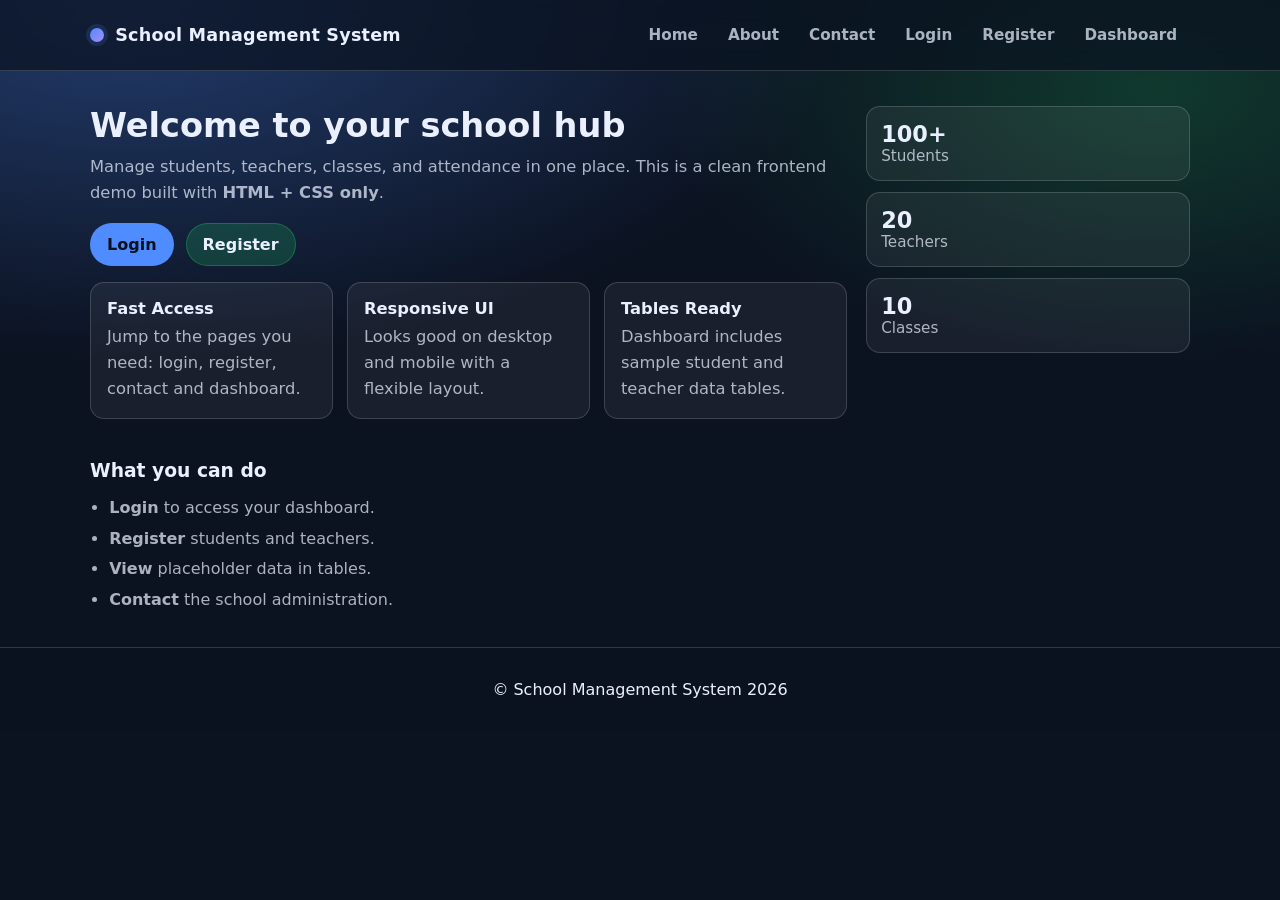
<file: Student Management System/index.html>
<!DOCTYPE html>
<html lang="en">
<head>
  <meta charset="UTF-8" />
  <meta name="viewport" content="width=device-width, initial-scale=1.0" />
  <title>School Management System - Home</title>
  <link rel="stylesheet" href="css/style.css" />
</head>
<body>
  <!-- Site Header (shared look across all pages) -->
  <header class="site-header">
    <div class="container header-inner">
      <div class="brand">
        <span class="brand-dot" aria-hidden="true"></span>
        <h1>School Management System</h1>
      </div>

      <!-- Navigation Bar -->
      <nav class="nav" aria-label="Primary navigation">
        <a class="nav-link" href="index.html">Home</a>
        <a class="nav-link" href="about.html">About</a>
        <a class="nav-link" href="contact.html">Contact</a>
        <a class="nav-link" href="login.html">Login</a>
        <a class="nav-link" href="register.html">Register</a>
        <a class="nav-link" href="dashboard.html">Dashboard</a>
      </nav>
    </div>
  </header>

  <main class="container">
    <!-- Hero / Welcome Section -->
    <section class="hero">
      <div class="hero-content">
        <h2>Welcome to your school hub</h2>
        <p>
          Manage students, teachers, classes, and attendance in one place.
          This is a clean frontend demo built with <strong>HTML + CSS only</strong>.
        </p>

        <!-- Quick Links -->
        <div class="cta-row">
          <a class="btn btn-primary" href="login.html">Login</a>
          <a class="btn btn-secondary" href="register.html">Register</a>
        </div>

        <div class="quick-grid" aria-label="Quick links">
          <div class="quick-card">
            <h3>Fast Access</h3>
            <p>Jump to the pages you need: login, register, contact and dashboard.</p>
          </div>
          <div class="quick-card">
            <h3>Responsive UI</h3>
            <p>Looks good on desktop and mobile with a flexible layout.</p>
          </div>
          <div class="quick-card">
            <h3>Tables Ready</h3>
            <p>Dashboard includes sample student and teacher data tables.</p>
          </div>
        </div>
      </div>

      <div class="hero-side" aria-hidden="true">
        <div class="stat">
          <div class="stat-num">100+</div>
          <div class="stat-label">Students</div>
        </div>
        <div class="stat">
          <div class="stat-num">20</div>
          <div class="stat-label">Teachers</div>
        </div>
        <div class="stat">
          <div class="stat-num">10</div>
          <div class="stat-label">Classes</div>
        </div>
      </div>
    </section>

    <!-- Feature Strip -->
    <section class="section">
      <h3 class="section-title">What you can do</h3>
      <ul class="feature-list">
        <li><strong>Login</strong> to access your dashboard.</li>
        <li><strong>Register</strong> students and teachers.</li>
        <li><strong>View</strong> placeholder data in tables.</li>
        <li><strong>Contact</strong> the school administration.</li>
      </ul>
    </section>
  </main>

  <!-- Shared Footer -->
  <footer class="site-footer">
    <div class="container footer-inner">
      <p>© School Management System 2026</p>
    </div>
  </footer>
</body>
</html>
</file>
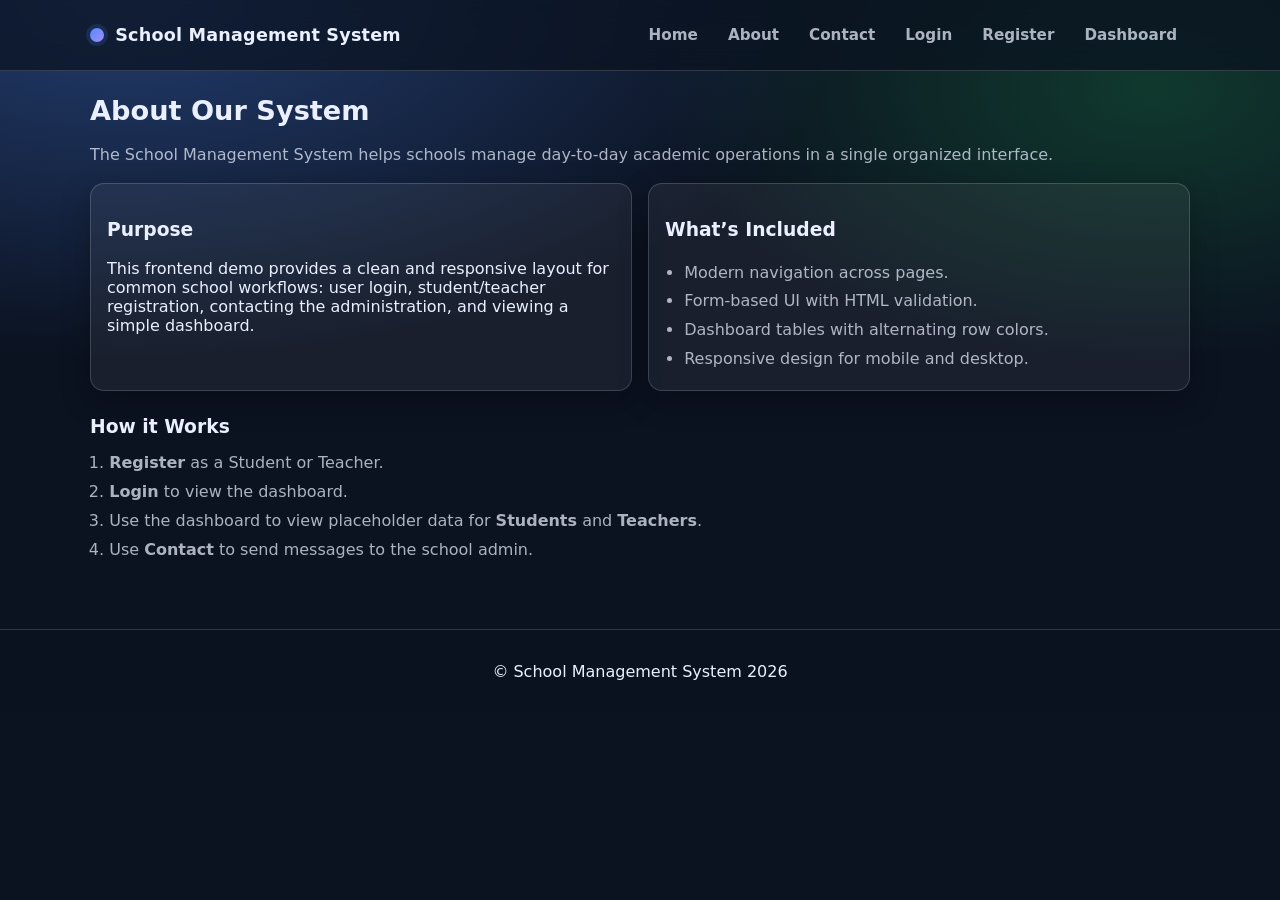
<file: Student Management System/about.html>
<!DOCTYPE html>
<html lang="en">
<head>
  <meta charset="UTF-8" />
  <meta name="viewport" content="width=device-width, initial-scale=1.0" />
  <title>School Management System - About</title>
  <link rel="stylesheet" href="css/style.css" />
</head>
<body>
  <!-- Site Header -->
  <header class="site-header">
    <div class="container header-inner">
      <div class="brand">
        <span class="brand-dot" aria-hidden="true"></span>
        <h1>School Management System</h1>
      </div>

      <!-- Navigation Bar -->
      <nav class="nav" aria-label="Primary navigation">
        <a class="nav-link" href="index.html">Home</a>
        <a class="nav-link" href="about.html">About</a>
        <a class="nav-link" href="contact.html">Contact</a>
        <a class="nav-link" href="login.html">Login</a>
        <a class="nav-link" href="register.html">Register</a>
        <a class="nav-link" href="dashboard.html">Dashboard</a>
      </nav>
    </div>
  </header>

  <main class="container">
    <section class="page">
      <h2 class="page-title">About Our System</h2>
      <p class="lead">
        The School Management System helps schools manage day-to-day academic operations in
        a single organized interface.
      </p>

      <div class="grid-2">
        <article class="card">
          <h3>Purpose</h3>
          <p>
            This frontend demo provides a clean and responsive layout for common school workflows:
            user login, student/teacher registration, contacting the administration, and viewing a
            simple dashboard.
          </p>
        </article>

        <article class="card">
          <h3>What’s Included</h3>
          <ul class="bullets">
            <li>Modern navigation across pages.</li>
            <li>Form-based UI with HTML validation.</li>
            <li>Dashboard tables with alternating row colors.</li>
            <li>Responsive design for mobile and desktop.</li>
          </ul>
        </article>
      </div>

      <section class="section">
        <h3 class="section-title">How it Works</h3>
        <ol class="steps">
          <li><strong>Register</strong> as a Student or Teacher.</li>
          <li><strong>Login</strong> to view the dashboard.</li>
          <li>Use the dashboard to view placeholder data for <strong>Students</strong> and <strong>Teachers</strong>.</li>
          <li>Use <strong>Contact</strong> to send messages to the school admin.</li>
        </ol>
      </section>
    </section>
  </main>

  <footer class="site-footer">
    <div class="container footer-inner">
      <p>© School Management System 2026</p>
    </div>
  </footer>
</body>
</html>
</file>
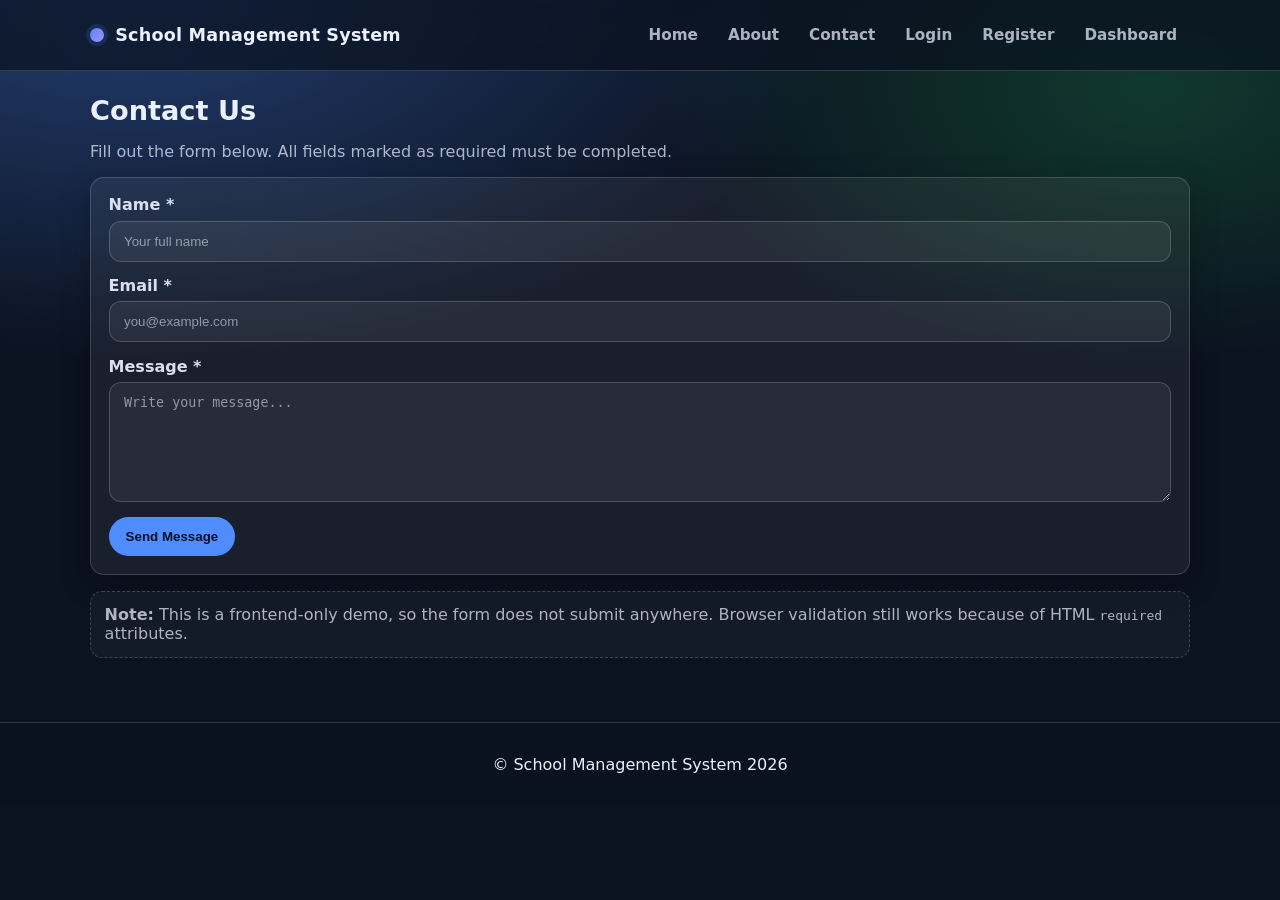
<file: Student Management System/contact.html>
<!DOCTYPE html>
<html lang="en">
<head>
  <meta charset="UTF-8" />
  <meta name="viewport" content="width=device-width, initial-scale=1.0" />
  <title>School Management System - Contact</title>
  <link rel="stylesheet" href="css/style.css" />
</head>
<body>
  <!-- Site Header -->
  <header class="site-header">
    <div class="container header-inner">
      <div class="brand">
        <span class="brand-dot" aria-hidden="true"></span>
        <h1>School Management System</h1>
      </div>

      <!-- Navigation Bar -->
      <nav class="nav" aria-label="Primary navigation">
        <a class="nav-link" href="index.html">Home</a>
        <a class="nav-link" href="about.html">About</a>
        <a class="nav-link" href="contact.html">Contact</a>
        <a class="nav-link" href="login.html">Login</a>
        <a class="nav-link" href="register.html">Register</a>
        <a class="nav-link" href="dashboard.html">Dashboard</a>
      </nav>
    </div>
  </header>

  <main class="container">
    <section class="page">
      <h2 class="page-title">Contact Us</h2>
      <p class="muted">Fill out the form below. All fields marked as required must be completed.</p>

      <!-- Contact Form -->
      <form class="form" action="#" method="post">
        <div class="form-group">
          <label for="contact-name">Name <span aria-hidden="true">*</span></label>
          <input
            id="contact-name"
            name="name"
            type="text"
            class="input"
            placeholder="Your full name"
            required
            minlength="2"
            autocomplete="name"
          />
        </div>

        <div class="form-group">
          <label for="contact-email">Email <span aria-hidden="true">*</span></label>
          <input
            id="contact-email"
            name="email"
            type="email"
            class="input"
            placeholder="you@example.com"
            required
            autocomplete="email"
          />
        </div>

        <div class="form-group">
          <label for="contact-message">Message <span aria-hidden="true">*</span></label>
          <textarea
            id="contact-message"
            name="message"
            class="input textarea"
            rows="5"
            placeholder="Write your message..."
            required
            minlength="10"
          ></textarea>
        </div>

        <button class="btn btn-primary" type="submit">Send Message</button>
      </form>

      <div class="note">
        <strong>Note:</strong> This is a frontend-only demo, so the form does not submit anywhere.
        Browser validation still works because of HTML <code>required</code> attributes.
      </div>
    </section>
  </main>

  <footer class="site-footer">
    <div class="container footer-inner">
      <p>© School Management System 2026</p>
    </div>
  </footer>
</body>
</html>
</file>
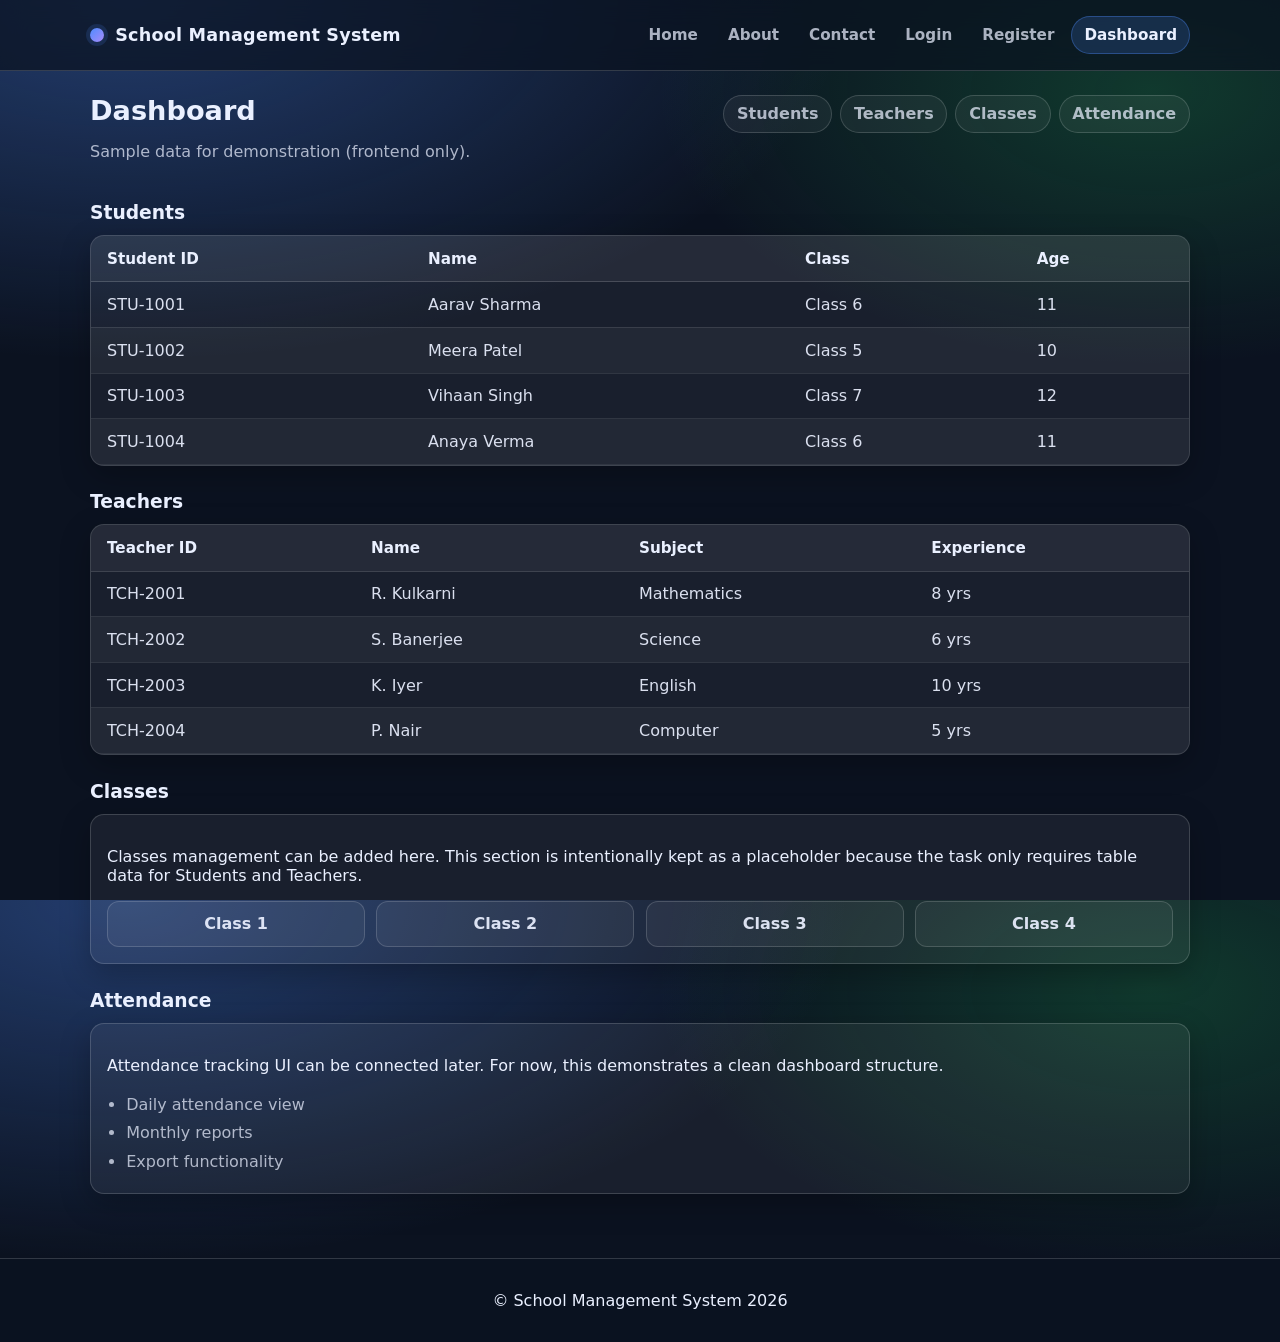
<file: Student Management System/dashboard.html>
<!DOCTYPE html>
<html lang="en">
<head>
  <meta charset="UTF-8" />
  <meta name="viewport" content="width=device-width, initial-scale=1.0" />
  <title>School Management System - Dashboard</title>
  <link rel="stylesheet" href="css/style.css" />
</head>
<body>
  <!-- Site Header -->
  <header class="site-header">
    <div class="container header-inner">
      <div class="brand">
        <span class="brand-dot" aria-hidden="true"></span>
        <h1>School Management System</h1>
      </div>

      <!-- Navigation Bar -->
      <nav class="nav" aria-label="Primary navigation">
        <a class="nav-link" href="index.html">Home</a>
        <a class="nav-link" href="about.html">About</a>
        <a class="nav-link" href="contact.html">Contact</a>
        <a class="nav-link" href="login.html">Login</a>
        <a class="nav-link" href="register.html">Register</a>
        <a class="nav-link nav-link-active" href="dashboard.html" aria-current="page">Dashboard</a>
      </nav>
    </div>
  </header>

  <main class="container">
    <section class="page">
      <div class="page-header page-header-row">
        <div>
          <h2 class="page-title">Dashboard</h2>
          <p class="muted">Sample data for demonstration (frontend only).</p>
        </div>
        <div class="dash-links" aria-label="Dashboard navigation">
          <a class="chip" href="#students">Students</a>
          <a class="chip" href="#teachers">Teachers</a>
          <a class="chip" href="#classes">Classes</a>
          <a class="chip" href="#attendance">Attendance</a>
        </div>
      </div>

      <!-- Students Table -->
      <section id="students" class="dash-section">
        <h3 class="section-title">Students</h3>
        <div class="table-wrap" role="region" aria-label="Students table">
          <table class="table">
            <thead>
              <tr>
                <th>Student ID</th>
                <th>Name</th>
                <th>Class</th>
                <th>Age</th>
              </tr>
            </thead>
            <tbody>
              <tr>
                <td>STU-1001</td>
                <td>Aarav Sharma</td>
                <td>Class 6</td>
                <td>11</td>
              </tr>
              <tr>
                <td>STU-1002</td>
                <td>Meera Patel</td>
                <td>Class 5</td>
                <td>10</td>
              </tr>
              <tr>
                <td>STU-1003</td>
                <td>Vihaan Singh</td>
                <td>Class 7</td>
                <td>12</td>
              </tr>
              <tr>
                <td>STU-1004</td>
                <td>Anaya Verma</td>
                <td>Class 6</td>
                <td>11</td>
              </tr>
            </tbody>
          </table>
        </div>
      </section>

      <!-- Teachers Table -->
      <section id="teachers" class="dash-section">
        <h3 class="section-title">Teachers</h3>
        <div class="table-wrap" role="region" aria-label="Teachers table">
          <table class="table">
            <thead>
              <tr>
                <th>Teacher ID</th>
                <th>Name</th>
                <th>Subject</th>
                <th>Experience</th>
              </tr>
            </thead>
            <tbody>
              <tr>
                <td>TCH-2001</td>
                <td>R. Kulkarni</td>
                <td>Mathematics</td>
                <td>8 yrs</td>
              </tr>
              <tr>
                <td>TCH-2002</td>
                <td>S. Banerjee</td>
                <td>Science</td>
                <td>6 yrs</td>
              </tr>
              <tr>
                <td>TCH-2003</td>
                <td>K. Iyer</td>
                <td>English</td>
                <td>10 yrs</td>
              </tr>
              <tr>
                <td>TCH-2004</td>
                <td>P. Nair</td>
                <td>Computer</td>
                <td>5 yrs</td>
              </tr>
            </tbody>
          </table>
        </div>
      </section>

      <!-- Classes Placeholder -->
      <section id="classes" class="dash-section">
        <h3 class="section-title">Classes</h3>
        <div class="placeholder">
          <p>
            Classes management can be added here. This section is intentionally kept as a
            placeholder because the task only requires table data for Students and Teachers.
          </p>
          <div class="placeholder-grid">
            <div class="placeholder-item">Class 1</div>
            <div class="placeholder-item">Class 2</div>
            <div class="placeholder-item">Class 3</div>
            <div class="placeholder-item">Class 4</div>
          </div>
        </div>
      </section>

      <!-- Attendance Placeholder -->
      <section id="attendance" class="dash-section">
        <h3 class="section-title">Attendance</h3>
        <div class="placeholder">
          <p>
            Attendance tracking UI can be connected later. For now, this demonstrates a clean
            dashboard structure.
          </p>
          <ul class="bullets">
            <li>Daily attendance view</li>
            <li>Monthly reports</li>
            <li>Export functionality</li>
          </ul>
        </div>
      </section>
    </section>
  </main>

  <footer class="site-footer">
    <div class="container footer-inner">
      <p>© School Management System 2026</p>
    </div>
  </footer>
</body>
</html>
</file>
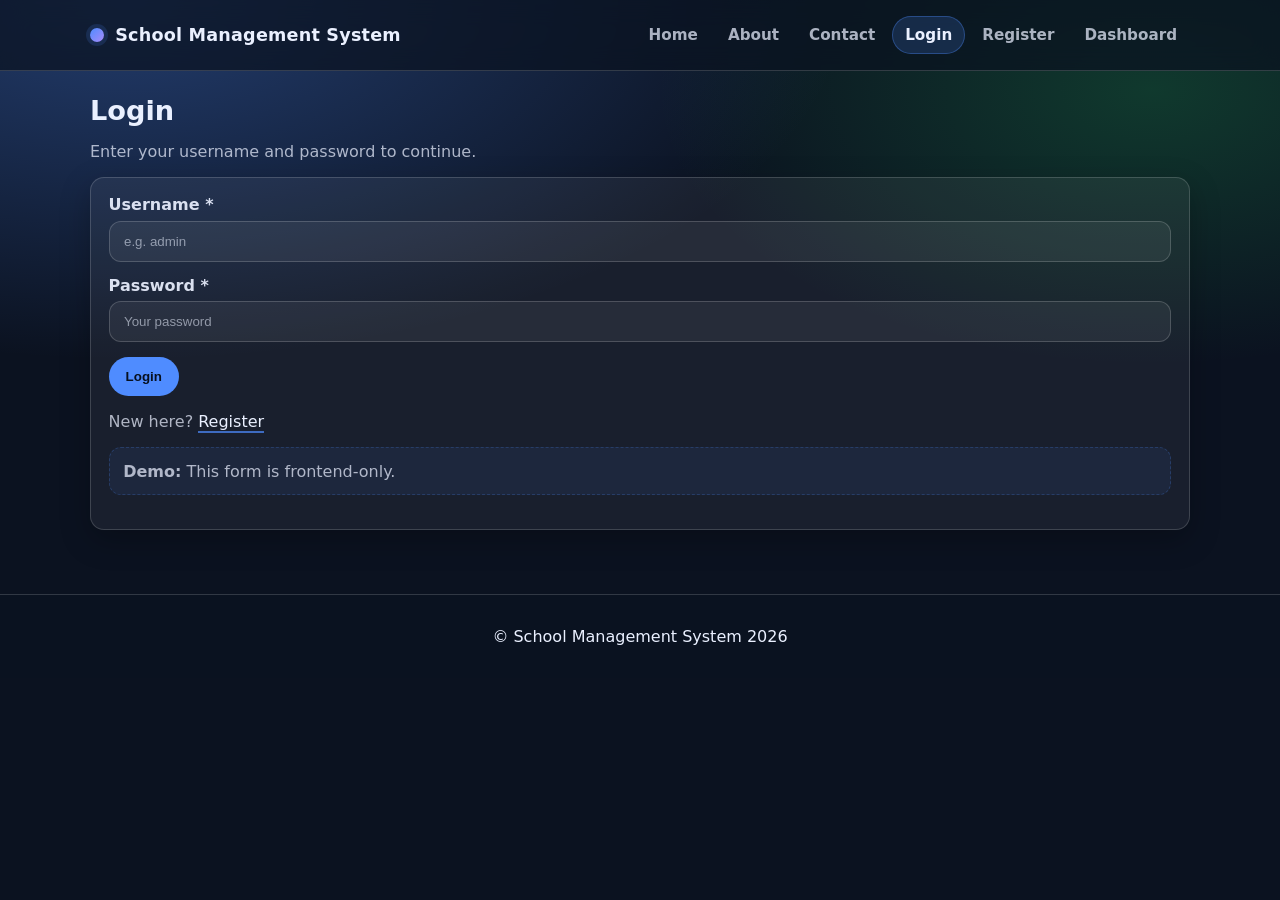
<file: Student Management System/login.html>
<!DOCTYPE html>
<html lang="en">
<head>
  <meta charset="UTF-8" />
  <meta name="viewport" content="width=device-width, initial-scale=1.0" />
  <title>School Management System - Login</title>
  <link rel="stylesheet" href="css/style.css" />
</head>
<body>
  <!-- Site Header -->
  <header class="site-header">
    <div class="container header-inner">
      <div class="brand">
        <span class="brand-dot" aria-hidden="true"></span>
        <h1>School Management System</h1>
      </div>

      <!-- Navigation Bar -->
      <nav class="nav" aria-label="Primary navigation">
        <a class="nav-link" href="index.html">Home</a>
        <a class="nav-link" href="about.html">About</a>
        <a class="nav-link" href="contact.html">Contact</a>
        <a class="nav-link nav-link-active" href="login.html" aria-current="page">Login</a>
        <a class="nav-link" href="register.html">Register</a>
        <a class="nav-link" href="dashboard.html">Dashboard</a>
      </nav>
    </div>
  </header>

  <main class="container">
    <section class="page">
      <div class="page-header">
        <h2 class="page-title">Login</h2>
        <p class="muted">Enter your username and password to continue.</p>
      </div>

      <!-- Login Form -->
      <form class="form" action="#" method="post" autocomplete="on">
        <div class="form-group">
          <label for="login-username">Username <span aria-hidden="true">*</span></label>
          <input
            id="login-username"
            name="username"
            type="text"
            class="input"
            placeholder="e.g. admin"
            required
            minlength="3"
            autocomplete="username"
          />
        </div>

        <div class="form-group">
          <label for="login-password">Password <span aria-hidden="true">*</span></label>
          <input
            id="login-password"
            name="password"
            type="password"
            class="input"
            placeholder="Your password"
            required
            minlength="6"
            autocomplete="current-password"
          />
        </div>

        <button class="btn btn-primary" type="submit">Login</button>

        <p class="form-foot">
          New here? <a href="register.html" class="link">Register</a>
        </p>

        <p class="note note-soft">
          <strong>Demo:</strong> This form is frontend-only.
        </p>
      </form>
    </section>
  </main>

  <footer class="site-footer">
    <div class="container footer-inner">
      <p>© School Management System 2026</p>
    </div>
  </footer>
</body>
</html>
</file>
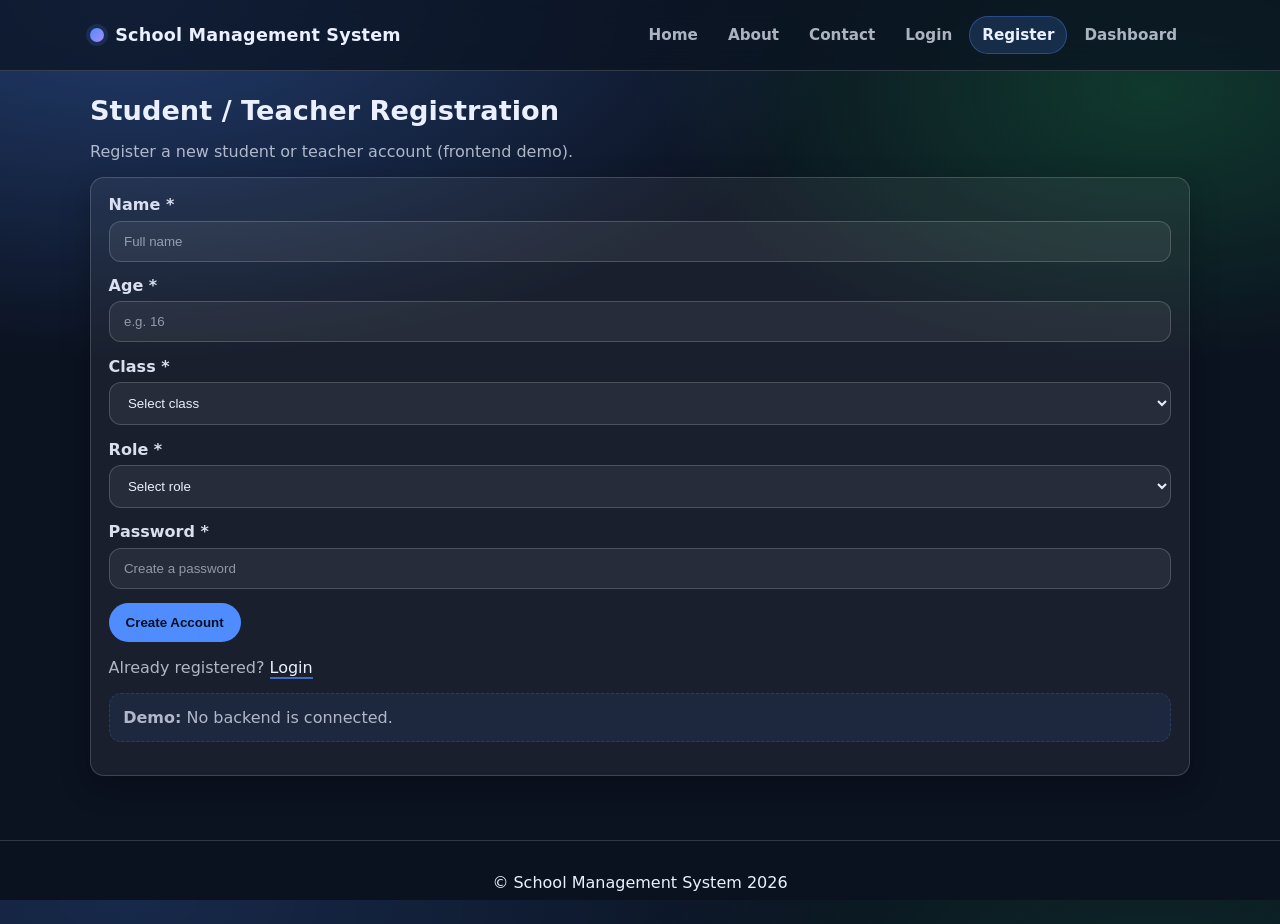
<file: Student Management System/register.html>
<!DOCTYPE html>
<html lang="en">
<head>
  <meta charset="UTF-8" />
  <meta name="viewport" content="width=device-width, initial-scale=1.0" />
  <title>School Management System - Register</title>
  <link rel="stylesheet" href="css/style.css" />
</head>
<body>
  <!-- Site Header -->
  <header class="site-header">
    <div class="container header-inner">
      <div class="brand">
        <span class="brand-dot" aria-hidden="true"></span>
        <h1>School Management System</h1>
      </div>

      <!-- Navigation Bar -->
      <nav class="nav" aria-label="Primary navigation">
        <a class="nav-link" href="index.html">Home</a>
        <a class="nav-link" href="about.html">About</a>
        <a class="nav-link" href="contact.html">Contact</a>
        <a class="nav-link" href="login.html">Login</a>
        <a class="nav-link nav-link-active" href="register.html" aria-current="page">Register</a>
        <a class="nav-link" href="dashboard.html">Dashboard</a>
      </nav>
    </div>
  </header>

  <main class="container">
    <section class="page">
      <div class="page-header">
        <h2 class="page-title">Student / Teacher Registration</h2>
        <p class="muted">Register a new student or teacher account (frontend demo).</p>
      </div>

      <!-- Registration Form -->
      <form class="form" action="#" method="post" autocomplete="on">
        <div class="form-group">
          <label for="reg-name">Name <span aria-hidden="true">*</span></label>
          <input
            id="reg-name"
            name="name"
            type="text"
            class="input"
            placeholder="Full name"
            required
            minlength="2"
            autocomplete="name"
          />
        </div>

        <div class="form-group">
          <label for="reg-age">Age <span aria-hidden="true">*</span></label>
          <input
            id="reg-age"
            name="age"
            type="number"
            class="input"
            placeholder="e.g. 16"
            required
            min="1"
            max="100"
            autocomplete="off"
          />
        </div>

        <div class="form-group">
          <label for="reg-class">Class <span aria-hidden="true">*</span></label>
          <select id="reg-class" name="class" class="input" required>
            <option value="" selected disabled>Select class</option>
            <option value="Class 1">Class 1</option>
            <option value="Class 2">Class 2</option>
            <option value="Class 3">Class 3</option>
            <option value="Class 4">Class 4</option>
            <option value="Class 5">Class 5</option>
            <option value="Class 6">Class 6</option>
            <option value="Class 7">Class 7</option>
            <option value="Class 8">Class 8</option>
          </select>
        </div>

        <div class="form-group">
          <label for="reg-role">Role <span aria-hidden="true">*</span></label>
          <select id="reg-role" name="role" class="input" required>
            <option value="" selected disabled>Select role</option>
            <option value="Student">Student</option>
            <option value="Teacher">Teacher</option>
          </select>
        </div>

        <div class="form-group">
          <label for="reg-password">Password <span aria-hidden="true">*</span></label>
          <input
            id="reg-password"
            name="password"
            type="password"
            class="input"
            placeholder="Create a password"
            required
            minlength="6"
            autocomplete="new-password"
          />
        </div>

        <button class="btn btn-primary" type="submit">Create Account</button>

        <p class="form-foot">
          Already registered? <a href="login.html" class="link">Login</a>
        </p>

        <p class="note note-soft">
          <strong>Demo:</strong> No backend is connected.
        </p>
      </form>
    </section>
  </main>

  <footer class="site-footer">
    <div class="container footer-inner">
      <p>© School Management System 2026</p>
    </div>
  </footer>
</body>
</html>
</file>
<file: Student Management System/css/style.css>
/*
  School Management System - Central Stylesheet
  Built for: HTML + CSS only (frontend demo)
*/

/* ===============
   CSS Variables
=============== */
:root {
  --bg: #0b1220;
  --surface: rgba(255, 255, 255, 0.06);
  --surface-2: rgba(255, 255, 255, 0.10);
  --text: #eaf0ff;
  --muted: rgba(234, 240, 255, 0.72);
  --border: rgba(255, 255, 255, 0.16);

  --primary: #4f8cff;
  --primary-2: #2f6fff;
  --secondary: #22c55e;
  --danger: #ef4444;

  --shadow: 0 10px 30px rgba(0, 0, 0, 0.25);
  --radius: 14px;
}

/* ===============
   Base Reset
=============== */
* { box-sizing: border-box; }

html, body {
  height: 100%;
}

body {
  margin: 0;
  font-family: ui-sans-serif, system-ui, -apple-system, Segoe UI, Roboto, Helvetica, Arial, "Apple Color Emoji",
    "Segoe UI Emoji";
  color: var(--text);
  background:
    radial-gradient(1200px 600px at 10% 0%, rgba(79, 140, 255, 0.35), transparent 60%),
    radial-gradient(900px 500px at 90% 10%, rgba(34, 197, 94, 0.22), transparent 55%),
    var(--bg);
}

a { color: inherit; text-decoration: none; }

img { max-width: 100%; }

/* ===============
   Layout Helpers
=============== */
.container {
  width: min(1100px, calc(100% - 2rem));
  margin-inline: auto;
}

.site-header {
  position: sticky;
  top: 0;
  z-index: 50;
  backdrop-filter: blur(12px);
  background: rgba(11, 18, 32, 0.72);
  border-bottom: 1px solid var(--border);
}

.header-inner {
  display: flex;
  align-items: center;
  justify-content: space-between;
  gap: 1rem;
  padding: 1rem 0;
}

.brand {
  display: flex;
  align-items: center;
  gap: 0.7rem;
}

.brand h1 {
  font-size: 1.1rem;
  margin: 0;
  letter-spacing: 0.2px;
}

.brand-dot {
  width: 14px;
  height: 14px;
  border-radius: 50%;
  background: linear-gradient(135deg, var(--primary), #a78bfa);
  box-shadow: 0 0 0 4px rgba(79, 140, 255, 0.15);
}

/* ===============
   Navigation
=============== */
.nav {
  display: flex;
  flex-wrap: wrap;
  gap: 0.25rem;
  justify-content: flex-end;
}

.nav-link {
  padding: 0.55rem 0.75rem;
  border-radius: 999px;
  border: 1px solid transparent;
  color: var(--muted);
  transition: 160ms ease;
  font-weight: 600;
  font-size: 0.95rem;
}

.nav-link:hover {
  color: var(--text);
  background: rgba(255, 255, 255, 0.07);
  border-color: rgba(255, 255, 255, 0.10);
}

.nav-link-active {
  color: var(--text);
  background: rgba(79, 140, 255, 0.18);
  border-color: rgba(79, 140, 255, 0.35);
}

/* ===============
   Typography
=============== */
.hero {
  display: grid;
  grid-template-columns: 1.4fr 0.6fr;
  gap: 1.2rem;
  padding: 2.2rem 0 1rem;
}

.hero h2 {
  font-size: clamp(1.6rem, 3vw, 2.1rem);
  margin: 0 0 0.6rem;
}

.hero p {
  margin: 0;
  color: var(--muted);
  line-height: 1.6;
  font-size: 1.02rem;
}

.lead {
  color: var(--muted);
  line-height: 1.6;
}

.page {
  padding: 1.5rem 0 2rem;
}

.page-title {
  margin: 0;
  font-size: 1.7rem;
}

.page-header {
  margin-bottom: 1rem;
}

.page-header-row {
  display: flex;
  align-items: flex-start;
  justify-content: space-between;
  gap: 1rem;
}

.muted { color: var(--muted); }

.section {
  margin-top: 1.6rem;
}

.section-title {
  margin-bottom: 0.75rem;
  color: var(--text);
}

/* ===============
   Cards / Grids
=============== */
.card {
  background: var(--surface);
  border: 1px solid var(--border);
  border-radius: var(--radius);
  padding: 1rem;
  box-shadow: var(--shadow);
}

.grid-2 {
  display: grid;
  grid-template-columns: repeat(2, minmax(0, 1fr));
  gap: 1rem;
}

.quick-grid {
  display: grid;
  grid-template-columns: repeat(3, minmax(0, 1fr));
  gap: 0.9rem;
  margin-top: 1rem;
}

.quick-card {
  background: var(--surface);
  border: 1px solid var(--border);
  border-radius: var(--radius);
  padding: 1rem;
}

.quick-card h3 {
  margin: 0 0 0.35rem;
  font-size: 1.02rem;
}

/* ===============
   Hero side stats
=============== */
.hero-side {
  display: grid;
  align-content: start;
  gap: 0.7rem;
}

.stat {
  background: var(--surface);
  border: 1px solid var(--border);
  border-radius: var(--radius);
  padding: 0.9rem;
}

.stat-num {
  font-size: 1.4rem;
  font-weight: 900;
}

.stat-label {
  color: var(--muted);
  font-size: 0.95rem;
}

/* ===============
   Buttons
=============== */
.btn {
  display: inline-flex;
  align-items: center;
  justify-content: center;
  gap: 0.5rem;
  padding: 0.7rem 1rem;
  border-radius: 999px;
  border: 1px solid transparent;
  font-weight: 800;
  transition: 160ms ease;
}

.btn-primary {
  background: var(--primary);
  color: #07101f;
}

.btn-primary:hover {
  background: var(--primary-2);
  transform: translateY(-1px);
}

.btn-secondary {
  background: rgba(34, 197, 94, 0.20);
  border-color: rgba(34, 197, 94, 0.35);
}

.btn-secondary:hover {
  background: rgba(34, 197, 94, 0.28);
  transform: translateY(-1px);
}

.cta-row {
  margin-top: 1rem;
  display: flex;
  gap: 0.75rem;
  flex-wrap: wrap;
}

/* ===============
   Forms
=============== */
.form {
  margin-top: 1rem;
  background: var(--surface);
  border: 1px solid var(--border);
  border-radius: var(--radius);
  padding: 1.1rem;
  box-shadow: var(--shadow);
}

.form-group {
  display: flex;
  flex-direction: column;
  gap: 0.4rem;
  margin-bottom: 0.9rem;
}

label {
  font-weight: 700;
  color: rgba(234, 240, 255, 0.92);
}

.input {
  width: 100%;
  padding: 0.75rem 0.9rem;
  border-radius: 12px;
  border: 1px solid rgba(255, 255, 255, 0.18);
  background: rgba(255, 255, 255, 0.06);
  color: var(--text);
  outline: none;
  transition: 150ms ease;
}

.input::placeholder { color: rgba(234, 240, 255, 0.55); }

.input:focus {
  border-color: rgba(79, 140, 255, 0.65);
  box-shadow: 0 0 0 4px rgba(79, 140, 255, 0.18);
}

.textarea { resize: vertical; min-height: 120px; }

.form-foot {
  margin-top: 1rem;
  color: var(--muted);
}

.link {
  color: var(--text);
  border-bottom: 2px solid rgba(79, 140, 255, 0.7);
}

.note {
  margin-top: 1rem;
  color: var(--muted);
  background: rgba(255, 255, 255, 0.04);
  border: 1px dashed rgba(255, 255, 255, 0.18);
  padding: 0.85rem;
  border-radius: 12px;
}

.note-soft {
  background: rgba(79, 140, 255, 0.08);
  border-color: rgba(79, 140, 255, 0.22);
}

/* ===============
   Tables
=============== */
.table-wrap {
  overflow-x: auto;
  border-radius: var(--radius);
  background: var(--surface);
  border: 1px solid var(--border);
  box-shadow: var(--shadow);
}

.table {
  width: 100%;
  border-collapse: collapse;
  min-width: 560px;
}

.table thead th {
  text-align: left;
  padding: 0.85rem 1rem;
  font-size: 0.95rem;
  border-bottom: 1px solid var(--border);
  background: rgba(255, 255, 255, 0.05);
}

.table tbody td {
  padding: 0.8rem 1rem;
  border-bottom: 1px solid rgba(255, 255, 255, 0.10);
  color: rgba(234, 240, 255, 0.92);
}

/* Alternating row colors for better readability */
.table tbody tr:nth-child(even) {
  background: rgba(255, 255, 255, 0.04);
}

/* ===============
   Dashboard chips
=============== */
.dash-links {
  display: flex;
  gap: 0.5rem;
  flex-wrap: wrap;
  justify-content: flex-end;
}

.chip {
  padding: 0.55rem 0.8rem;
  border-radius: 999px;
  border: 1px solid rgba(255, 255, 255, 0.16);
  background: rgba(255, 255, 255, 0.05);
  color: var(--muted);
  font-weight: 800;
  transition: 160ms ease;
}

.chip:hover {
  color: var(--text);
  border-color: rgba(79, 140, 255, 0.40);
  background: rgba(79, 140, 255, 0.14);
}

.dash-section {
  margin-top: 1.6rem;
}

.placeholder {
  background: var(--surface);
  border: 1px solid var(--border);
  border-radius: var(--radius);
  box-shadow: var(--shadow);
  padding: 1rem;
}

.placeholder-grid {
  margin-top: 0.9rem;
  display: grid;
  grid-template-columns: repeat(4, minmax(0, 1fr));
  gap: 0.7rem;
}

.placeholder-item {
  padding: 0.8rem;
  border-radius: 12px;
  border: 1px solid rgba(255, 255, 255, 0.16);
  background: rgba(255, 255, 255, 0.05);
  text-align: center;
  font-weight: 800;
  color: rgba(234, 240, 255, 0.92);
}

.bullets {
  margin: 0;
  padding-left: 1.2rem;
  color: var(--muted);
  line-height: 1.8;
}

.steps {
  margin: 0;
  padding-left: 1.2rem;
  color: var(--muted);
  line-height: 1.8;
}

.feature-list {
  margin: 0;
  padding-left: 1.2rem;
  color: var(--muted);
  line-height: 1.9;
}

/* ===============
   Footer
=============== */
.site-footer {
  border-top: 1px solid var(--border);
  margin-top: 2rem;
  padding: 1rem 0;
  background: rgba(11, 18, 32, 0.45);
}

.footer-inner {
  display: flex;
  align-items: center;
  justify-content: center;
}

/* ===============
   Responsive Rules
=============== */
@media (max-width: 900px) {
  .hero { grid-template-columns: 1fr; }
  .hero-side { grid-template-columns: repeat(3, minmax(0, 1fr)); }
  .quick-grid { grid-template-columns: 1fr; }
  .grid-2 { grid-template-columns: 1fr; }
  .page-header-row { flex-direction: column; align-items: stretch; }
  .dash-links { justify-content: flex-start; }
  .placeholder-grid { grid-template-columns: repeat(2, minmax(0, 1fr)); }
  .table { min-width: 420px; }
}

@media (max-width: 520px) {
  .header-inner { flex-direction: column; align-items: flex-start; }
  .nav { justify-content: flex-start; }
  .hero { padding-top: 1.3rem; }
  .placeholder-grid { grid-template-columns: 1fr 1fr; }
}
</file>
